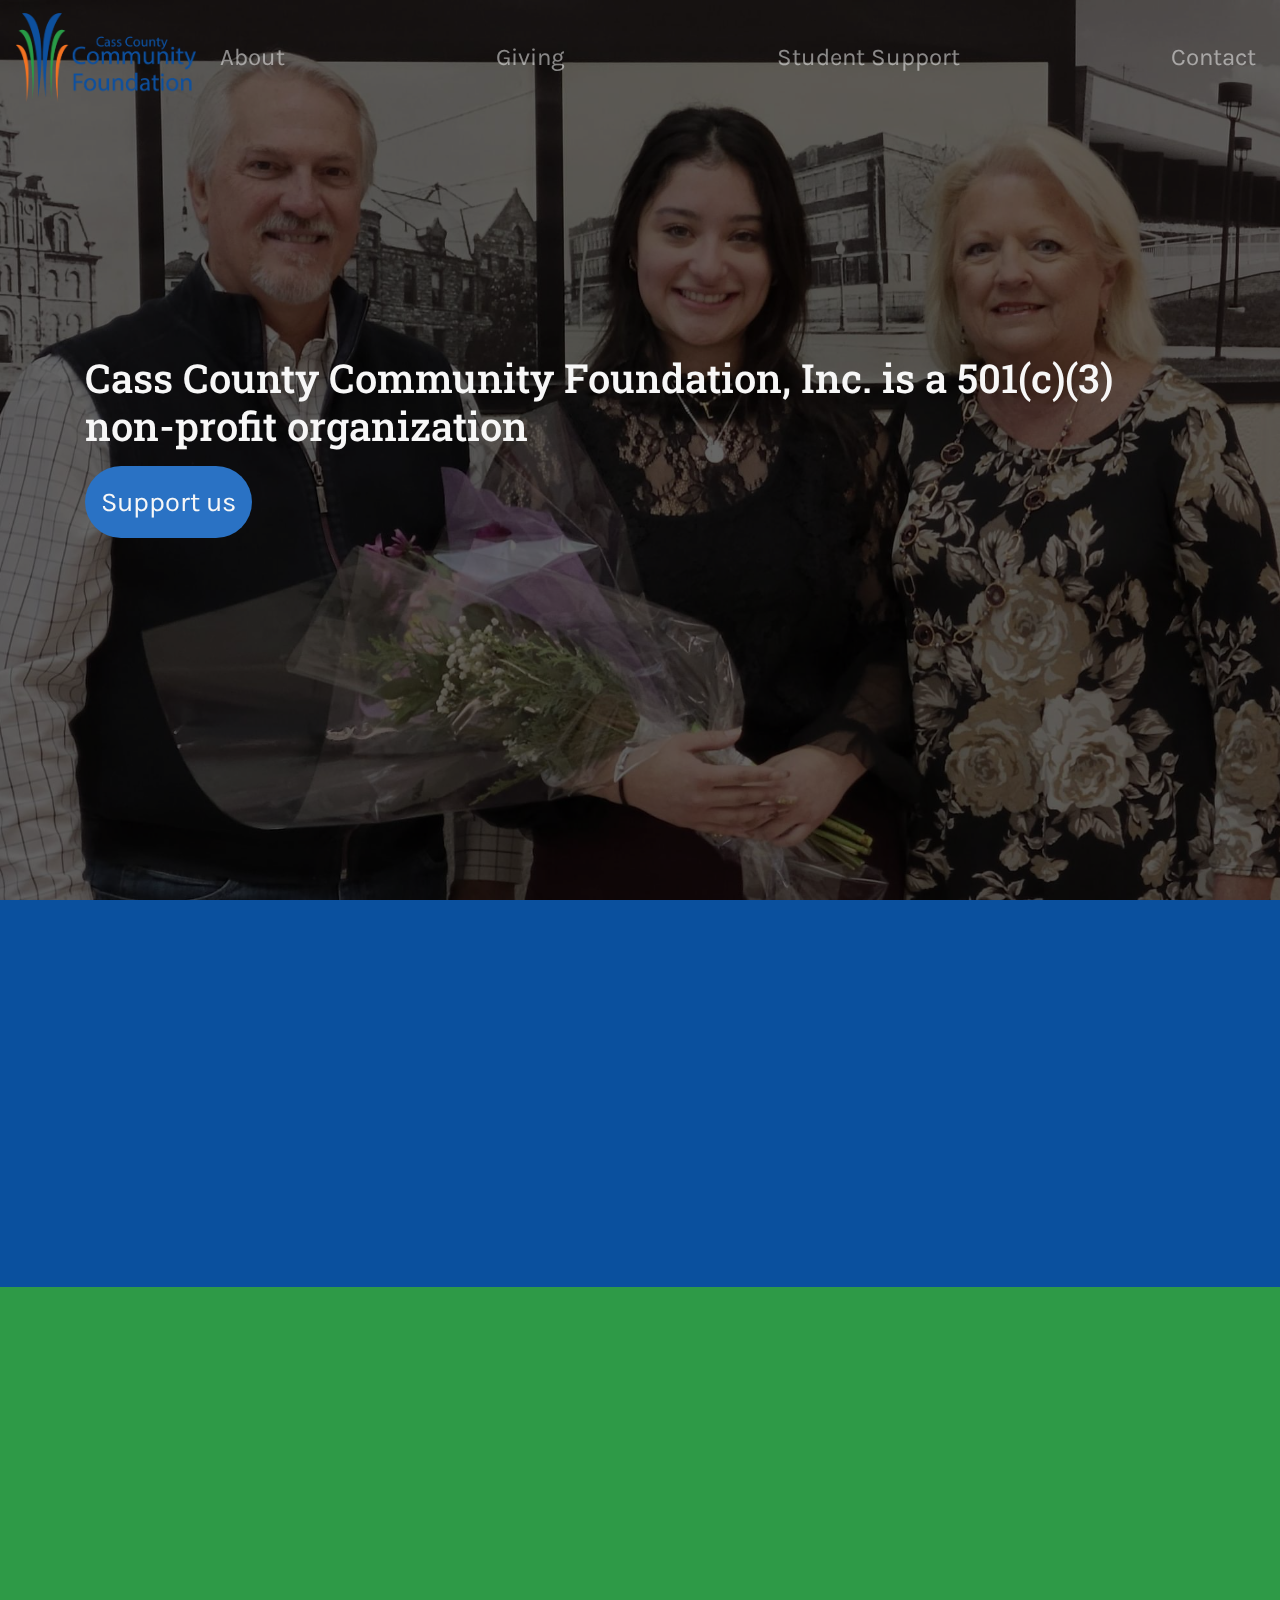
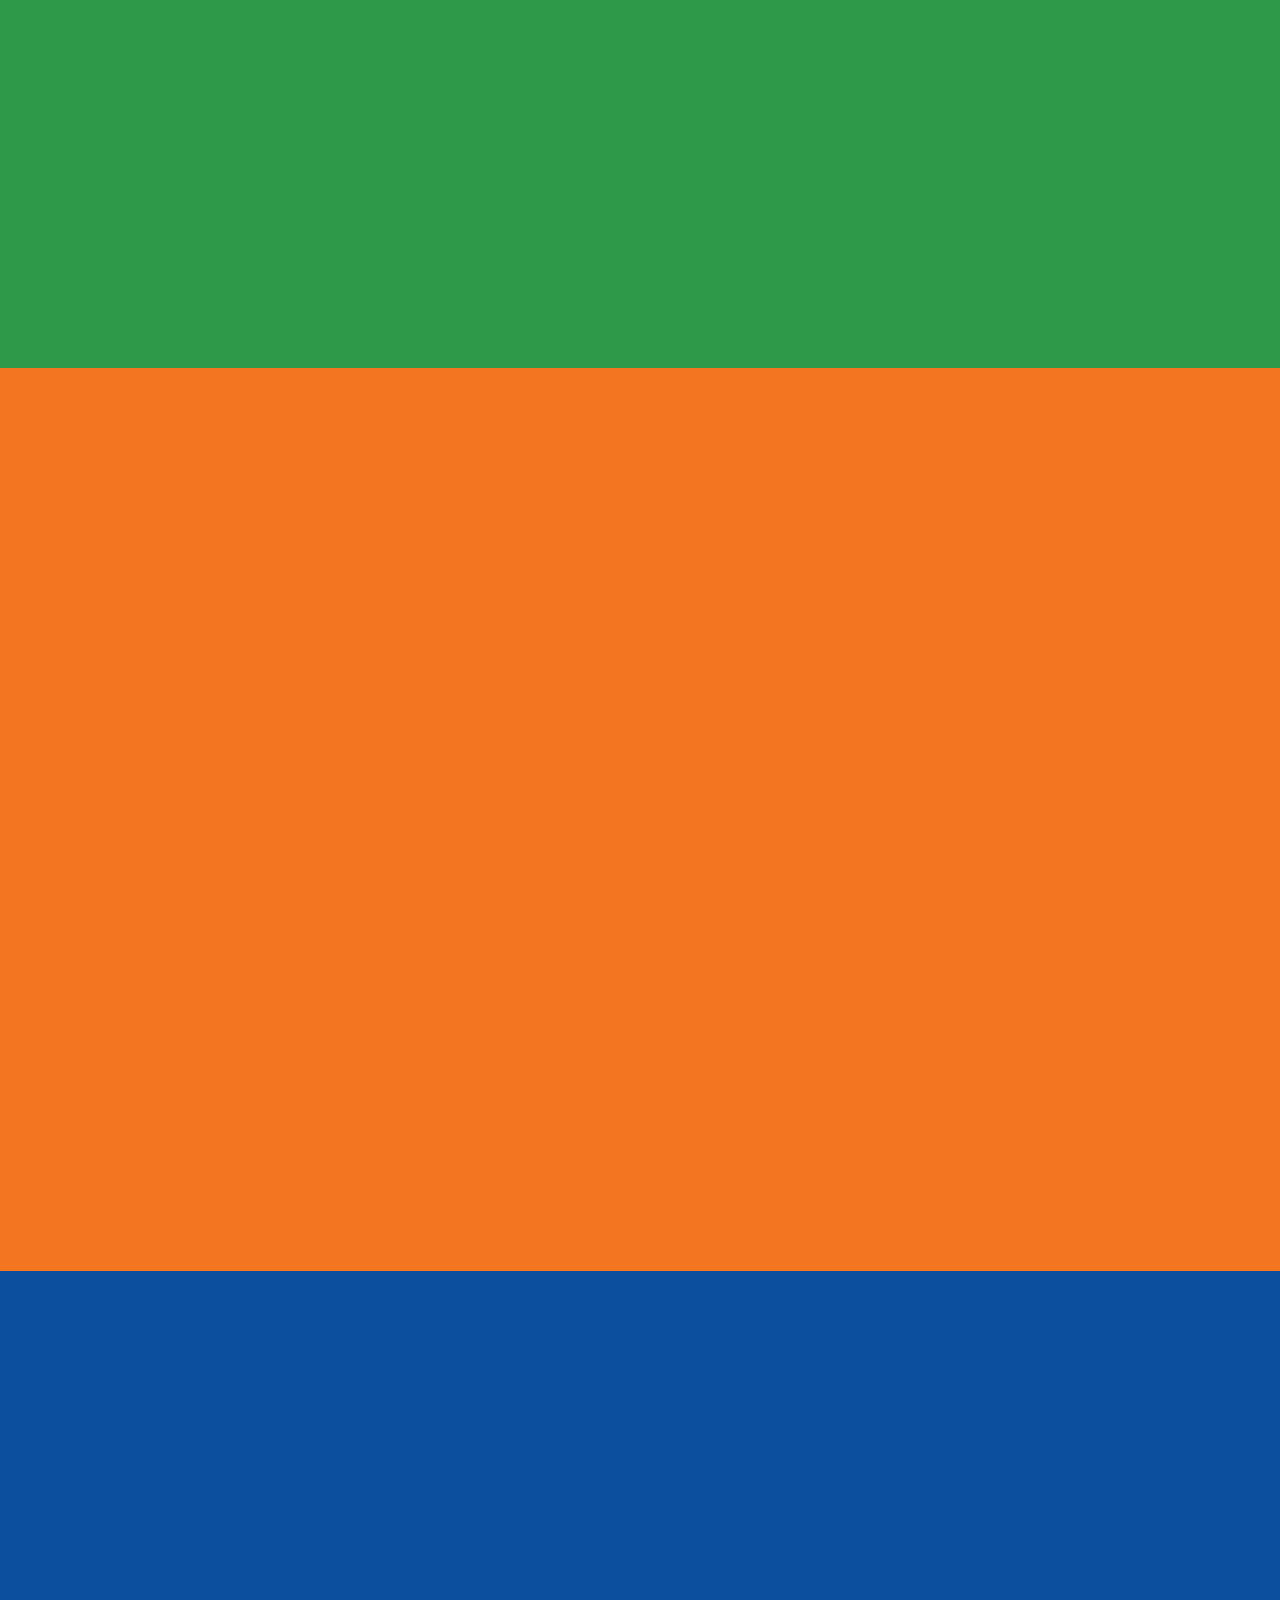
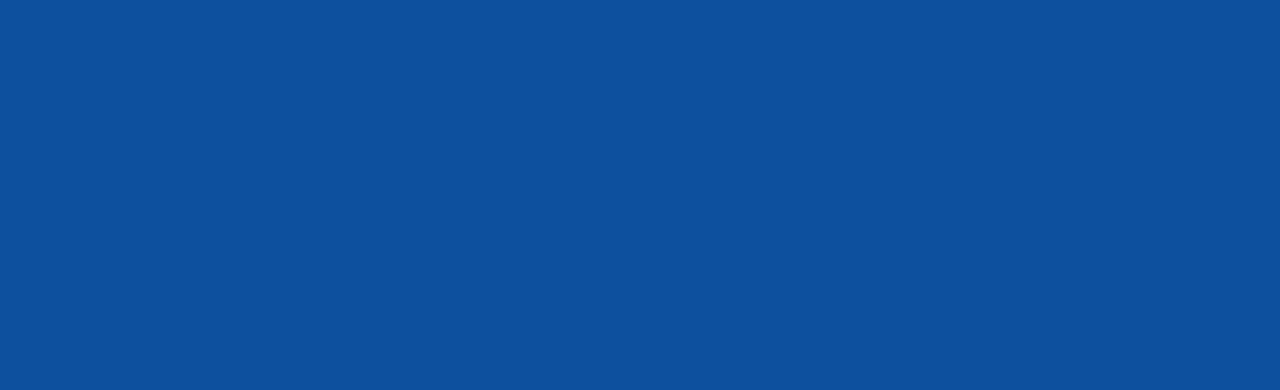
<file: index.html>
<html>
  <head>
    <!-- Required meta tags -->

    <meta charset="utf-8" />
    <meta
      name="viewport"
      content="width=device-width, initial-scale=1, shrink-to-fit=no"
    />
    <!-- This is Bootstrap CSS   -->
    <link rel="stylesheet" type="text/css" href="css/bootstrap.min.css" />

    <!-- AOS -->

    <link href="https://unpkg.com/aos@2.3.1/dist/aos.css" rel="stylesheet">


    <title>Cass County Community Foundation</title>
    <link rel="shortcut icon" type="image/png" href="media/cccfthumb.png">


    <link rel="stylesheet" href="css/styles.css" type="text/css" />

    <!-- always have jquery first before bootstrap   -->

    <script src="https://ajax.googleapis.com/ajax/libs/jquery/3.6.3/jquery.min.js"></script>
    <script src="js/bootstrap.bundle.min.js"></script>
  </head>

  <body>
    <!-- header is navbar -->
    <header>
      <nav
        data-aos-duration="1800"
        data-aos="fade-down"
        class="navbar navbar-expand-lg navbar-dark fixed-top navbar-bg-color"
      >
        <a class="navbar-brand" href="#"
          ><img
            src="media/cccfpng.png"
            width="180"
            class="d-inline-block align-center"
            alt=""
        /></a>

        <button
          class="navbar-toggler"
          type="button"
          data-toggle="collapse"
          data-target="#navbarNavAltMarkup"
          aria-controls="navbarNavAltMarkup"
          aria-expanded="false"
          aria-label="Toggle navigation"
        >
          <span class="navbar-toggler-icon"></span>
        </button>
        <div class="collapse navbar-collapse" id="navbarNavAltMarkup">
          <div class="navbar-nav w-100 d-flex justify-content-between navbar-text">
            <!-- <a class="nav-link" id="home" href="#">Home<span class="sr-only">(current)</span></a> -->
            <a class="nav-link" id="about" href="#aboutpage">About</a>
            <a class="nav-link" id="giving" href="#givingpage">Giving</a>
            <a class="nav-link" id="support" href="#supportpage">Student Support</a>
            <a class="nav-link" id="contact" href="#contactpage">Contact</a>
          </div>
        </div>
      </nav>
    </header>
    <main class="bg-blue">
      <div
        class="jumbotron jumbotron-fluid d-flex align-content-center flex-wrap"
        id="firstjumbopic"
      >
        <div data-aos="zoom-in" data-aos-duration="1800" class="container">
          <h1  class="jumbotext d-flex align-content-center">
            Cass County Community Foundation, Inc. is a 501(c)(3) non-profit
            organization
          </h1>
          <a href="#givingpage">
          <button class="jumbobody lead p-3 my-2" id="hover-bg">Support us</button>
        </a>
        </div>
      </div>

      <div class="bg-blue" id="aboutpage">
        <div class="container">
          <h1 data-aos="zoom-in" data-aos-duration="1800"  class="titletext">Mission Statement</h1>
          <p data-aos="zoom-in" data-aos-duration="1800"  class="bodytext my-5">
            The Cass County Community Foundation honors the spirit of giving and
            assists donors in building enduring sources of charitable assets to
            promote education, enhance humanity and advance community
            development throughout Cass County.
          </p>
        </div>
      </div>

      <div class="bg-green" id="">
        <div class="container">
          <h1 data-aos="zoom-in" data-aos-duration="1800"  class="titletext">Staff and Board</h1>

          <div class="row">
            <div class="col-md-4 my-5">
              <div data-aos="zoom-in" data-aos-duration="1800"  class="card">
                <img src="media/1staff.jpeg" alt="food" class="img-fluid" />
                <div class="card-body">
                  <p class="card-title text-center bodytext">Deanna Crispen</p>
                  <p class="card-title text-center bodytext">President & CEO</p>
                </div>
              </div>
            </div>

            <div class="col-md-4 my-5">
              <div data-aos="zoom-in" data-aos-duration="1800" class="card">
                <img src="media/2staff.jpeg" alt="food" class="img-fluid" />
                <div class="card-body">
                  <p class="card-title text-center bodytext">Susan Lupke</p>
                  <p class="card-title text-center bodytext">
                    Finance Director
                  </p>
                </div>
              </div>
            </div>

            <div class="col-md-4 my-5">
              <div data-aos="zoom-in" data-aos-duration="1800" class="card">
                <img src="media/3staff.jpeg" alt="food" class="img-fluid" />
                <div class="card-body">
                  <p class="card-title text-center bodytext">Mike Englert</p>
                  <p class="card-title text-center bodytext">Chairman</p>
                </div>
              </div>
            </div>
          </div>
        </div>
      </div>

      <div class="bg-orange" id="givingpage">
        <div class="container">
          <h1 data-aos="zoom-in" data-aos-duration="1800" class="titletext">Giving</h1>
          <p data-aos="zoom-in" data-aos-duration="1800" class="bodytext my-5">
            The Community Foundation exists because people just like you saw a
            need in our community and wanted to do something about it! Some give
            to existing funds and other choose to start their own fund. Anyone
            can give to the Community Foundation and help create the kind of
            community where giving back is a way of life.
          </p>
          <h1 data-aos="zoom-in" data-aos-duration="1800" class="titletext">Ways of Giving</h1>
          <p data-aos="zoom-in" data-aos-duration="1800" class="bodytext my-5">
            Establish your own endowment fund and choose from donor advised,
            scholarship, unrestricted ,designated, and field of interest. These
            include individual, family, memorial, scholarship and many more.
          </p>
          <p data-aos="zoom-in" data-aos-duration="1800" class="bodytext my-5">Give to an existing fund.</p>
          <p data-aos="zoom-in" data-aos-duration="1800" class="bodytext my-5">
            Annually support the work of the Foundation through an annual gift
            to CCCF.
          </p>
        </div>
      </div>

      <div class="bg-blue" id="supportpage">
        <div class="container">
          <h1 data-aos="zoom-in" data-aos-duration="1800" class="titletext">Student Support</h1>
          <p data-aos="zoom-in" data-aos-duration="1800" class="bodytext my-5">
            The Cass County Community Foundation currently administers two
            scholarship programs: The Lilly Endowment Community Scholars Program
            and the Cass County General Scholarship Program.
          </p>

          <button data-aos="zoom-in" data-aos-duration="1800" class="btn-green lead p-3 my-2 faqbtn">View FAQ</button>
          <div class="loadevent"></div>
        </div>
      </div>
    </main>

    <footer>
      <div class="bg-blue" id="contactpage">
        <div class="container">
          <h1 data-aos="zoom-in" data-aos-duration="1800" class="titletext">Contact us</h1>

          <div class="row">
            <div class="col-md-4 my-5 d-flex justify-content-between">
              <a href="https://www.facebook.com/profile.php?id=100064845366494">
              <img data-aos="zoom-in" data-aos-duration="1800" src="media/facebook.png" width="60" height="60" alt="" /> </a>
              <a href="https://www.facebook.com/profile.php?id=100064845366494">
              <img data-aos="zoom-in" data-aos-duration="1800" src="media/twitter.png" width="60" height="60" alt="" /> </a>
              <a href="https://www.facebook.com/profile.php?id=100064845366494">
              <img data-aos="zoom-in" data-aos-duration="1800" src="media/insta.png" width="60" height="60" alt="" /> </a>
            </div>

            <div class="col-md-4 my-5">
              <p data-aos="zoom-in" data-aos-duration="1800" class="footertext">Phone: (574) 722-2200</p>
              <p data-aos="zoom-in" data-aos-duration="1800" class="footertext">Email:cccf@casscountycf.org</p>
            </div>

            <div class="col-md-4 my-5">
              <p data-aos="zoom-in" data-aos-duration="1800" class="footertext">
                Address: 729 E. Market St Logansport, IN 46947
              </p>
            </div>
          </div>
        </div>
      </div>
    </footer>
    <!-- all my js foes in here. this stays at the bottom  -->
    <script src="js/main.js" type="text/javascript"></script>
    <script src="https://unpkg.com/aos@2.3.1/dist/aos.js"></script>

    <script type="text/javascript">
      AOS.init();
    </script>
  </body>
</html>
</file>
<file: css/styles.css>
@font-face {
font-family:titlefont;    
src: url(../media/head_roboto.ttf);    
    
}

@font-face {
font-family:subfont;    
src: url(../media/sub_heebo.ttf);    
    
}

@font-face {
font-family:bodyfont;    
src: url(../media/body_karla.ttf);    
    
}

html{
    scroll-behavior: smooth;
}


.jumbotron{
    background-position: center center;
    background-size: cover;
    background-repeat: no-repeat;
    border-radius: 0 !important;
    height: 100vh;   
}
#firstjumbopic{
    background-image: url(../media/jumbo.JPG);
    
}

#secondjumbopic{
    background-image: url(../media/giving.jpeg);
    position: relative;
}


.myjumbo{
    padding: 2rem 1rem;
    margin-bottom: 2rem;
    background-color: #e9ecef;
    background-position: center center;
    background-size: cover;
    background-repeat: no-repeat;
    border-radius: 0 !important;
    height: 100vh; 

}

.myjumbo::before{
    content: "";
    position: absolute;
    top: 1000px;
    right: 0px;
    bottom: 0px;
    left: 0px;
    background-color: rgba(0,0,0,0.6);
    z-index: 0;
}

.jumbotron::before{
    content: "";
    position: absolute;
    top: 0px;
    right: 0px;
    bottom: 0px;
    left: 0px;
    background-color: rgba(0,0,0,0.6);
    z-index: 0;
}

/* .navbar{
    background-color: transparent;
} */

.jumbotext{
    font-family: titlefont;
    font-size: 2.5rem;
    color: rgb(247, 247, 247);
    position: relative;
}
.jumbobody{
    font-family: bodyfont;
    font-size: 1.7rem;
    color: rgb(247, 247, 247);
    position: relative;
    background-color: rgb(10, 80, 158);
    border-radius: 4rem;
    border: none;
}

#hover-bg{
    background-color: rgb(42, 114, 196);
    transition: .4s ease-in-out;
}

#hover-bg:hover{
    background-color: rgb(30, 71, 117);
    
}


.btn-green{
    font-family: bodyfont;
    font-size: 1.7rem;
    color: rgb(247, 247, 247);
    position: relative;
    background-color: rgb(46, 154, 71);
    border-radius: 4rem;
    border: none;
    transition: .4s ease-in-out;
}

.btn-green:hover{
    background-color: rgb(29, 105, 47);
    

}

.navbar-text{
    font-family: bodyfont;
    font-size: 1.5rem;
    color: #ffffff;
}




.bg-blue{
    background-color: rgb(10, 80, 158);
}

.titletext{
    font-family: titlefont;
    font-size: 3.5rem;
    color: rgb(247, 247, 247);
}

.bodytext{
    font-family: bodyfont;
    font-size: 2rem;
    color: rgb(247, 247, 247);
}

.accordiontext{
    font-family: bodyfont;
    font-size: 1.2rem;
    color: rgb(247, 247, 247);
}

.bg-green{
    background-color: rgb(46, 154, 71);
}

.card{
    background-color: transparent;
    border: none;
}

.card-body{
    color: white;
}

#cardaccordion{

    background-color: rgb(127, 209, 165) !important;
    border: none;
}

.accordion{
    background-color: #7d8996;
}

#cardpeople{
    background-color: transparent;
    border: none;

}

.bg-orange{
    background-color: rgb(243, 116, 33);
}

.bg-gray{
    background-color: #6f757c;
}

.footertext{
    font-family: bodyfont;
    font-size: 1.5rem;
    color: rgb(247, 247, 247);
}


.navbar-bg-color.scrolled{
    background-color: #647d9a;
    transition: .3s ease-in-out;
}

.navbar-toggler{
    border: none;
}

.navbar-toggler-icon{
    font-size: 1.8rem;
}

.nav-link{
    color: white;
    transition: .4s ease-in-out;
}

.nav-link:hover{

    color: rgb(171, 225, 124);

}
</file>
